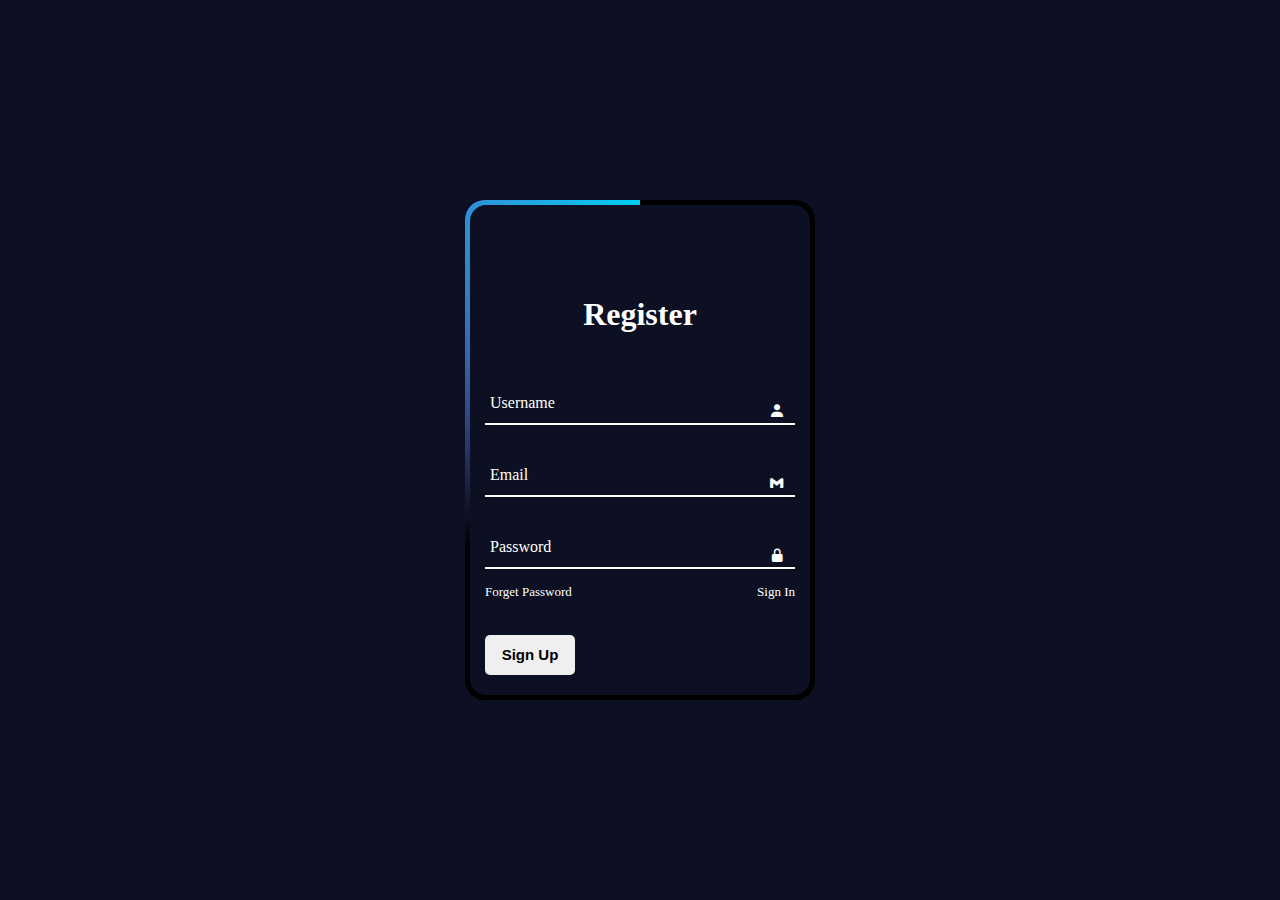
<file: index.html>
<!DOCTYPE html>
<html>
    <head>
        <title>Registrationform</title>
        <link rel="stylesheet" href="style.css">
        <link href='https://unpkg.com/boxicons@2.1.4/css/boxicons.min.css' rel='stylesheet'>
    </head>
    <body>
       <div class="container">
            <div class="image">
                <div class="form-box">
                    <div class="form">
                    <h2>Register</h2>
                    <div class="input-box">
                        <input type="text" required>
                        <i class='bx bxs-user'></i>
                        <label for="">Username</label>
                    </div>
                    <div class="input-box">
                        <input type="email" required>
                        <label for="">Email</label>
                        <i class='bx bxl-gmail'></i>
                    </div>
                    <div class="input-box">
                        <input type="password" required>
                        <label for="">Password</label>
                        <i class='bx bxs-lock-alt'></i>
                    </div>
                    <div class="group">
                        <a href="#">Forget Password</a>
                        <a href="#">Sign In</a>
                    </div>
                    <button>Sign Up</button>
                    </div>
                </div>
            </div>
       </div>
    </body>
</html>
</file>
<file: style.css>
*{
    margin: 0;
    padding: 0;
    box-sizing: border-box;
}

body{
    display:flex;
    background-color: #0c1022;
    justify-content: center;
    align-items: center;
    min-height: 100vh;
    overflow: hidden;
}

.container{
    position: relative;
    width: 350px;
    height: 500px;
    background-color: rgba(0,0,0.75);
    border-radius: 20px;
    display: flex;
    align-items: center;
    justify-content: center;
    padding-inline: 32px;
    overflow: hidden;
}

.container::before{
    content: "";
    position: absolute;
    height: 650px;
    width: 650px;
    background: conic-gradient(
        transparent,transparent,transparent,#d400d4
    );
    animation: animate 4s linear infinite;
    animation-delay: -2s;
}

.container::after{
    content: "";
    position: absolute;
    height: 650px;
    width: 650px;
    background: conic-gradient(
        transparent,transparent,transparent,#00cff0
    );
    animation: animate 4s linear infinite;
}

@keyframes animate{
    0%{
        transform: rotate(0);
    }
    100%{
        transform: rotate(360deg);
    }
}

.image{
    position: absolute;
    inset: 5px;
    background-color: #0c1022;
    z-index: 1;
    border-radius: 16px;
}

.form-box{
    display: flex;
    align-items: center;
    justify-content: center;
    min-height:60vh ;
}

.form-box .form h2{
    font-size: 32px;
    color: #fff;
    text-align: center;
    padding: 20px;
}

.form .input-box{
    position: relative;
    margin: 30px 0;
    width: 310px;
    border-bottom: 2px solid #fff;
}

.input-box input{
    width: 100%;
    height: 40px;
    background: transparent;
    outline: none;
    border: none;
    font-size: 16px;
    padding: 0 35px 0 5px;
    color: #fff;
}

input:focus ~ label,
input:valid ~ label{
    top: -5px;
}

.input-box label{
    position: absolute;
    color: #fff;
    top: 50%;
    left: 5px;
    transform: translateY(-50%);
    font-size: 16px;
    pointer-events: none;
    translate: .3s;
    opacity: 1;
}

i{
    position: absolute;
    color: #fff;
    top: 50%;
    right:10px;
    transform: translateX(50deg);
}

.group{
    display: flex;
    justify-content: space-between;
    font-size: 13px;
}

.group a{
    position: relative;
    top: -15px;
    color: #fff;
    text-decoration: none;
    font-weight: 500;
}

button{
    height: 40px;
    width: 90px;
    font-size: 15px;
    cursor: pointer ;
    font-weight: 600;
    outline: none;
    border: none;
    border-radius: 5px;
    margin-top: 20px;
}

button:focus{
    color: #fff;
    background-color: #0c1022;
    border: 2px solid #fff;
}

button:hover{
    background-color: #d400d4;
}
</file>
